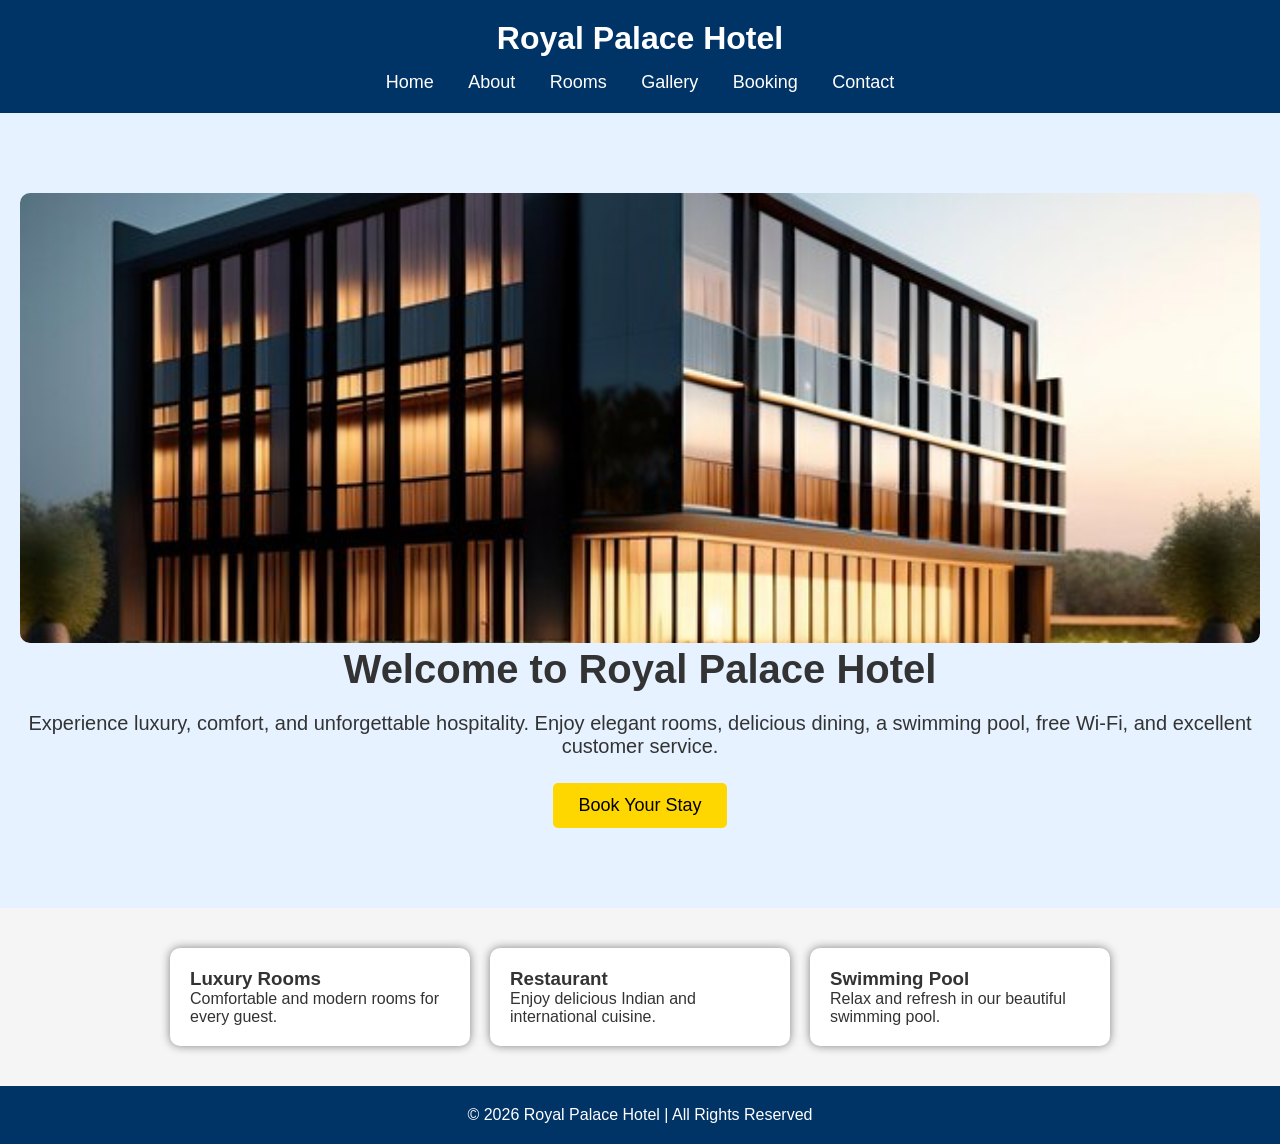
<file: index.html>
<!DOCTYPE html>
<html lang="en">
<head>
    <meta charset="UTF-8">
    <meta name="viewport" content="width=device-width, initial-scale=1.0">
    <title>Royal Palace Hotel</title>

    <meta name="description" content="Royal Palace Hotel offers luxury rooms, comfortable accommodation, fine dining, swimming pool, modern facilities, and easy online room booking for a memorable and relaxing stay.">
    <meta name="keywords" content="hotel, luxury hotel, rooms, booking, accommodation">

    <link rel="stylesheet" href="style.css">
</head>

<body>

<header>
    <h1>Royal Palace Hotel</h1>

    <nav>
        <a href="index.html">Home</a>
        <a href="about.html">About</a>
        <a href="rooms.html">Rooms</a>
        <a href="gallery.html">Gallery</a>
        <a href="booking.html">Booking</a>
        <a href="contact.html">Contact</a>
    </nav>
</header>

<section class="hero">
    <img src="images/hotel-banner.jpg"
alt="Royal Palace Hotel" class="banner">
    <h2>Welcome to Royal Palace Hotel</h2>

    <p>
        Experience luxury, comfort, and unforgettable hospitality.
        Enjoy elegant rooms, delicious dining, a swimming pool,
        free Wi-Fi, and excellent customer service.
    </p>

    <a href="booking.html">
        <button>Book Your Stay</button>
    </a>
</section>

<section class="features">

    <div class="card">
        <h3>Luxury Rooms</h3>
        <p>Comfortable and modern rooms for every guest.</p>
    </div>

    <div class="card">
        <h3>Restaurant</h3>
        <p>Enjoy delicious Indian and international cuisine.</p>
    </div>

    <div class="card">
        <h3>Swimming Pool</h3>
        <p>Relax and refresh in our beautiful swimming pool.</p>
    </div>

</section>

<footer>
    <p>© 2026 Royal Palace Hotel | All Rights Reserved</p>
</footer>
<!--Start of Tawk.to Script-->
<script type="text/javascript">
var Tawk_API=Tawk_API||{}, Tawk_LoadStart=new Date();
(function(){
var s1=document.createElement("script"),s0=document.getElementsByTagName("script")[0];
s1.async=true;
s1.src='https://embed.tawk.to/6a45e98f4b956a1d4cbbbc72/1jsghgn4h';
s1.charset='UTF-8';
s1.setAttribute('crossorigin','*');
s0.parentNode.insertBefore(s1,s0);
})();
</script>
<!--End of Tawk.to Script-->
</body>
</html>
</file>
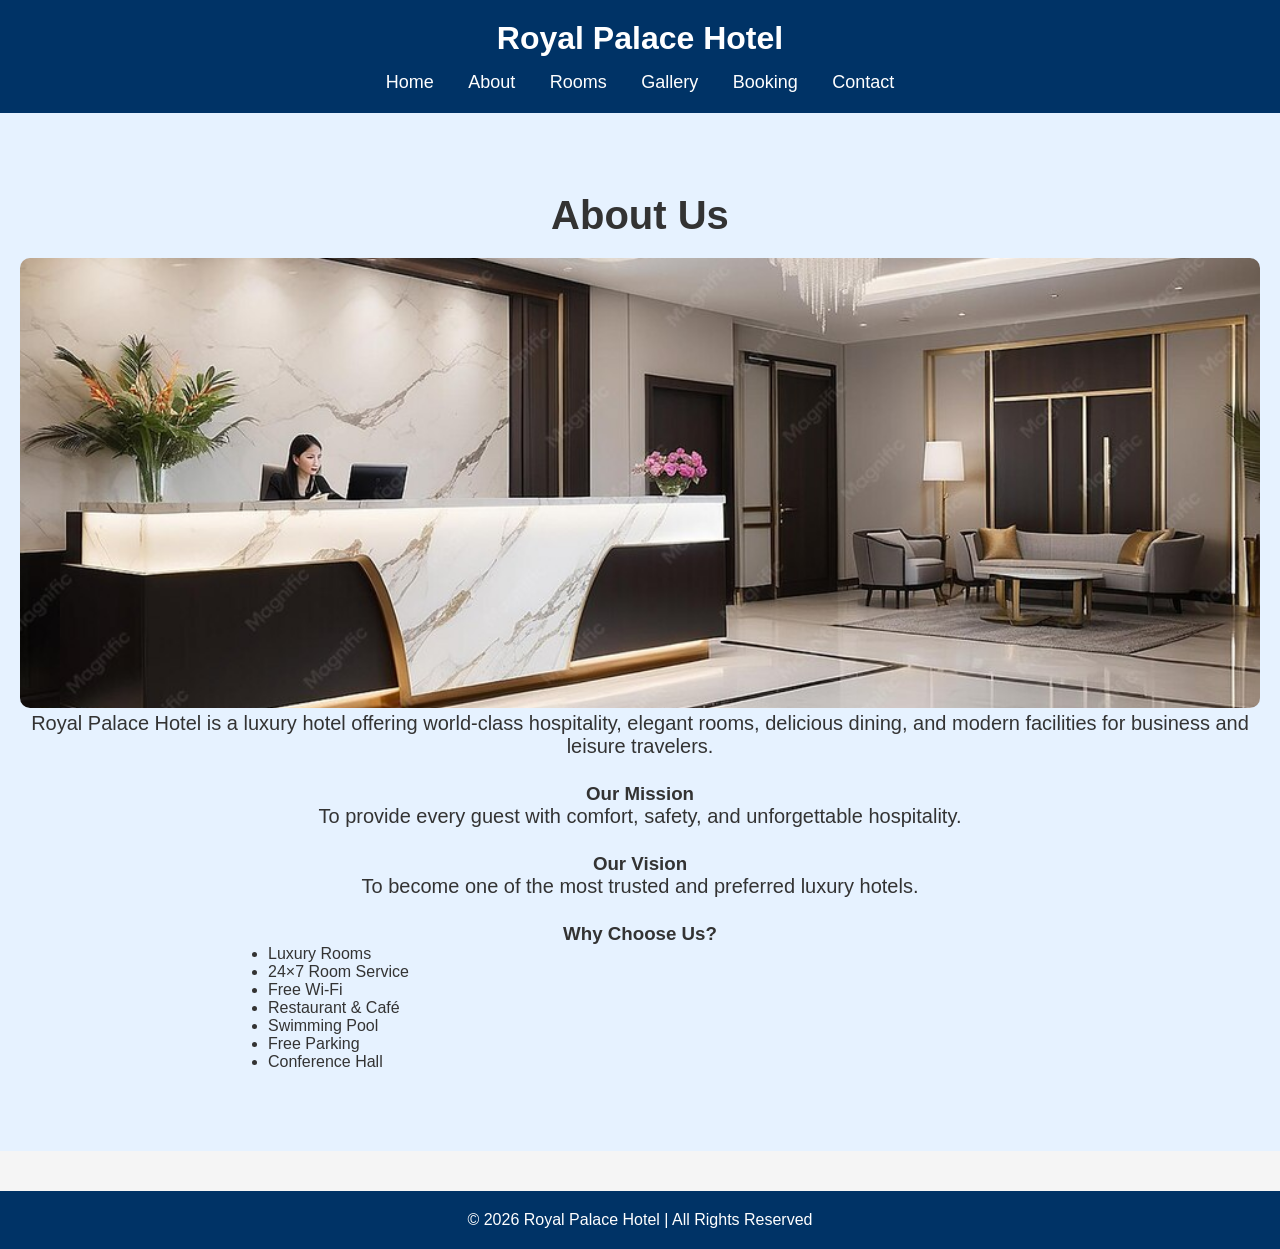
<file: about.html>
<!DOCTYPE html>
<html lang="en">
<head>
    <meta charset="UTF-8">
   <meta name="description" content="Learn about Royal Palace Hotel, our hospitality, premium services, experienced staff, and commitment to providing a comfortable and memorable stay for every guest.">
    <title>About - Royal Palace Hotel</title>
    <link rel="stylesheet" href="style.css">
</head>
<body>

<header>
    <h1>Royal Palace Hotel</h1>
    <nav>
        <a href="index.html">Home</a>
        <a href="about.html">About</a>
        <a href="rooms.html">Rooms</a>
        <a href="gallery.html">Gallery</a>
        <a href="booking.html">Booking</a>
        <a href="contact.html">Contact</a>
    </nav>
</header>

<section class="hero">
    <h2>About Us</h2>

    <img src="images/reception.jpg" alt="Royal Palace Hotel" class="banner">

    <p>
        Royal Palace Hotel is a luxury hotel offering world-class
        hospitality, elegant rooms, delicious dining, and modern
        facilities for business and leisure travelers.
    </p>

    <h3>Our Mission</h3>
    <p>
        To provide every guest with comfort, safety, and unforgettable
        hospitality.
    </p>

    <h3>Our Vision</h3>
    <p>
        To become one of the most trusted and preferred luxury hotels.
    </p>

    <h3>Why Choose Us?</h3>

    <ul style="text-align:left; width:60%; margin:auto;">
        <li>Luxury Rooms</li>
        <li>24×7 Room Service</li>
        <li>Free Wi-Fi</li>
        <li>Restaurant & Café</li>
        <li>Swimming Pool</li>
        <li>Free Parking</li>
        <li>Conference Hall</li>
    </ul>
</section>

<footer>
    <p>© 2026 Royal Palace Hotel | All Rights Reserved</p>
</footer>
<!--Start of Tawk.to Script-->
<script type="text/javascript">
var Tawk_API=Tawk_API||{}, Tawk_LoadStart=new Date();
(function(){
var s1=document.createElement("script"),s0=document.getElementsByTagName("script")[0];
s1.async=true;
s1.src='https://embed.tawk.to/6a45e98f4b956a1d4cbbbc72/1jsghgn4h';
s1.charset='UTF-8';
s1.setAttribute('crossorigin','*');
s0.parentNode.insertBefore(s1,s0);
})();
</script>
<!--End of Tawk.to Script-->
</body>
</html>
</file>
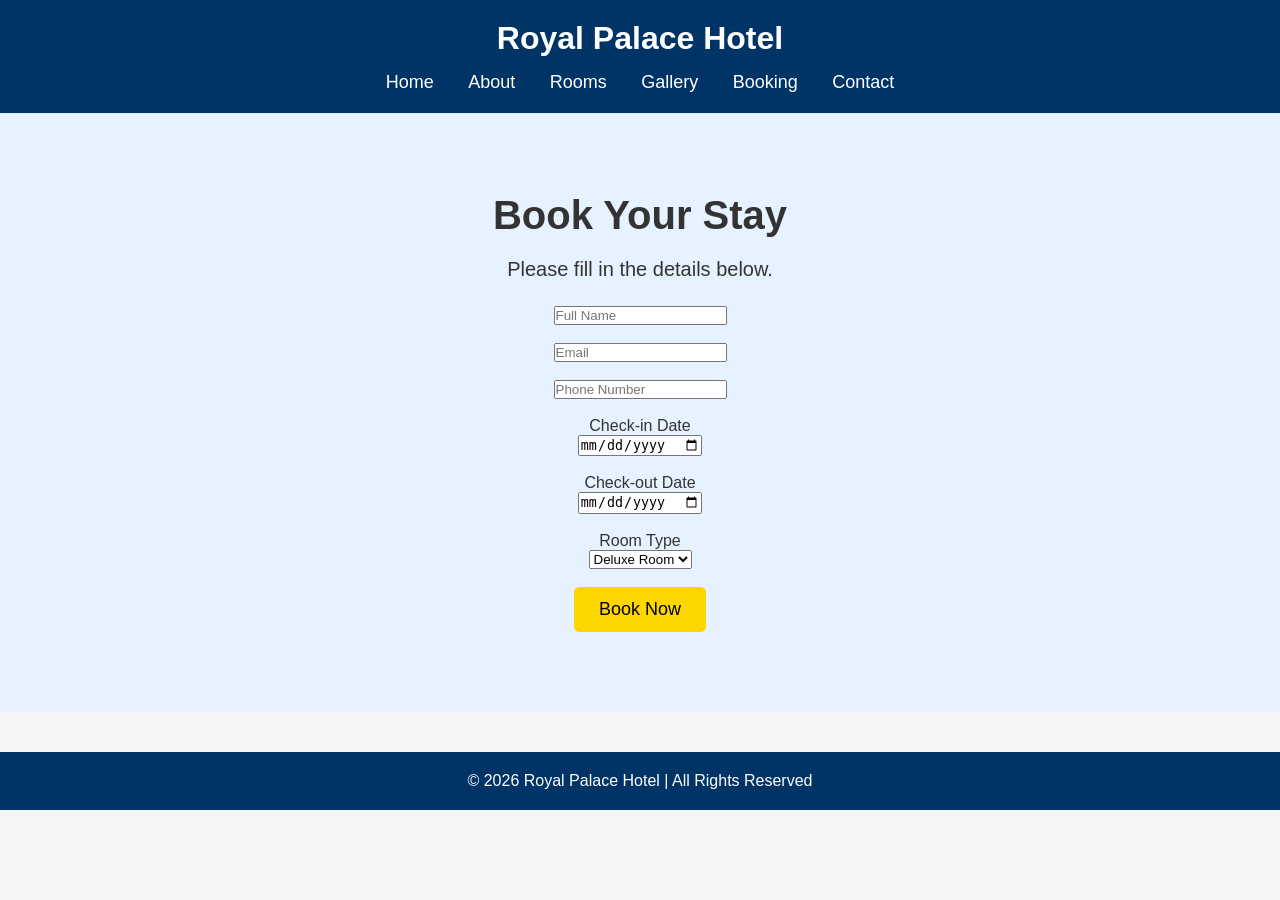
<file: booking.html>
<!DOCTYPE html>
<html lang="en">
<head>
    <meta charset="UTF-8">
   <meta name="description" content="Book your stay at Royal Palace Hotel quickly and easily using our online booking form for a comfortable and memorable experience.">
    <title>Book a Room - Royal Palace Hotel</title>
    <link rel="stylesheet" href="style.css">
</head>
<body>

<header>
    <h1>Royal Palace Hotel</h1>

    <nav>
        <a href="index.html">Home</a>
        <a href="about.html">About</a>
        <a href="rooms.html">Rooms</a>
        <a href="gallery.html">Gallery</a>
        <a href="booking.html">Booking</a>
        <a href="contact.html">Contact</a>
    </nav>
</header>

<section class="hero">
    <h2>Book Your Stay</h2>
    <p>Please fill in the details below.</p>

    <form onsubmit="return validateForm()">

        <input type="text" id="name" placeholder="Full Name"><br><br>

        <input type="email" id="email" placeholder="Email"><br><br>

        <input type="tel" id="phone" placeholder="Phone Number"><br><br>

        <label>Check-in Date</label><br>
        <input type="date" id="checkin"><br><br>

        <label>Check-out Date</label><br>
        <input type="date" id="checkout"><br><br>

        <label>Room Type</label><br>
        <select id="room">
            <option>Deluxe Room</option>
            <option>Suite Room</option>
        </select><br><br>

        <button type="submit">Book Now</button>

    </form>
</section>

<footer>
    <p>© 2026 Royal Palace Hotel | All Rights Reserved</p>
</footer>

<script src="script.js"></script>
<!--Start of Tawk.to Script-->
<script type="text/javascript">
var Tawk_API=Tawk_API||{}, Tawk_LoadStart=new Date();
(function(){
var s1=document.createElement("script"),s0=document.getElementsByTagName("script")[0];
s1.async=true;
s1.src='https://embed.tawk.to/6a45e98f4b956a1d4cbbbc72/1jsghgn4h';
s1.charset='UTF-8';
s1.setAttribute('crossorigin','*');
s0.parentNode.insertBefore(s1,s0);
})();
</script>
<!--End of Tawk.to Script-->
</body>
</html>
</file>
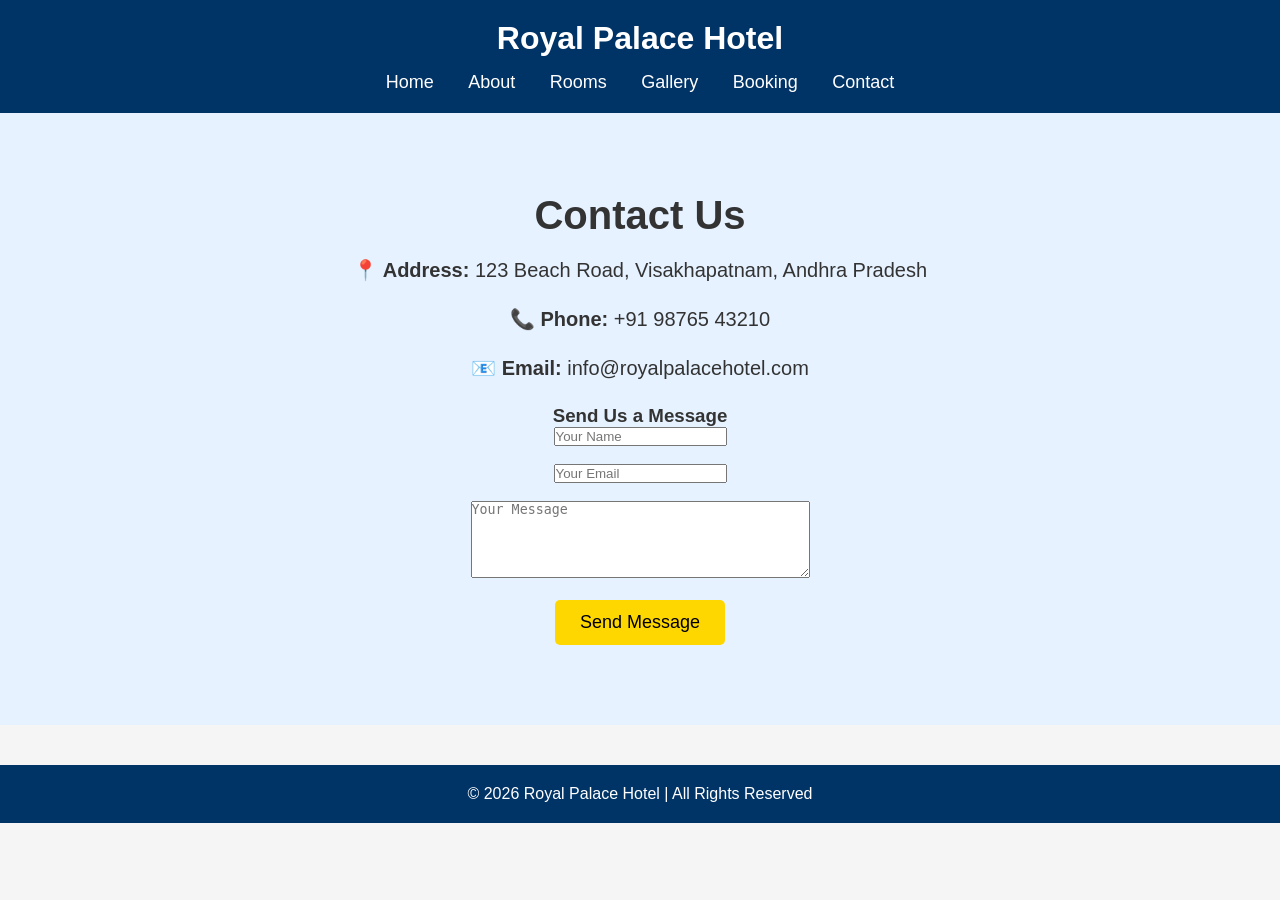
<file: contact.html>
<!DOCTYPE html>
<html lang="en">
<head>
    <meta charset="UTF-8">
    <meta name="description" content="Contact Royal Palace Hotel for reservations, enquiries, location details, phone number, email, and customer support.">
    <title>Contact Us - Royal Palace Hotel</title>
    <link rel="stylesheet" href="style.css">
</head>
<body>

<header>
    <h1>Royal Palace Hotel</h1>

    <nav>
        <a href="index.html">Home</a>
        <a href="about.html">About</a>
        <a href="rooms.html">Rooms</a>
        <a href="gallery.html">Gallery</a>
        <a href="booking.html">Booking</a>
        <a href="contact.html">Contact</a>
    </nav>
</header>

<section class="hero">
    <h2>Contact Us</h2>

    <p><strong>📍 Address:</strong> 123 Beach Road, Visakhapatnam, Andhra Pradesh</p>

    <p><strong>📞 Phone:</strong> +91 98765 43210</p>

    <p><strong>📧 Email:</strong> info@royalpalacehotel.com</p>

    <h3>Send Us a Message</h3>

    <form>
        <input type="text" placeholder="Your Name"><br><br>

        <input type="email" placeholder="Your Email"><br><br>

        <textarea rows="5" cols="40" placeholder="Your Message"></textarea><br><br>

        <button type="submit">Send Message</button>
    </form>

</section>

<footer>
    <p>© 2026 Royal Palace Hotel | All Rights Reserved</p>
</footer>
<!--Start of Tawk.to Script-->
<script type="text/javascript">
var Tawk_API=Tawk_API||{}, Tawk_LoadStart=new Date();
(function(){
var s1=document.createElement("script"),s0=document.getElementsByTagName("script")[0];
s1.async=true;
s1.src='https://embed.tawk.to/6a45e98f4b956a1d4cbbbc72/1jsghgn4h';
s1.charset='UTF-8';
s1.setAttribute('crossorigin','*');
s0.parentNode.insertBefore(s1,s0);
})();
</script>
<!--End of Tawk.to Script-->
</body>
</html>
</file>
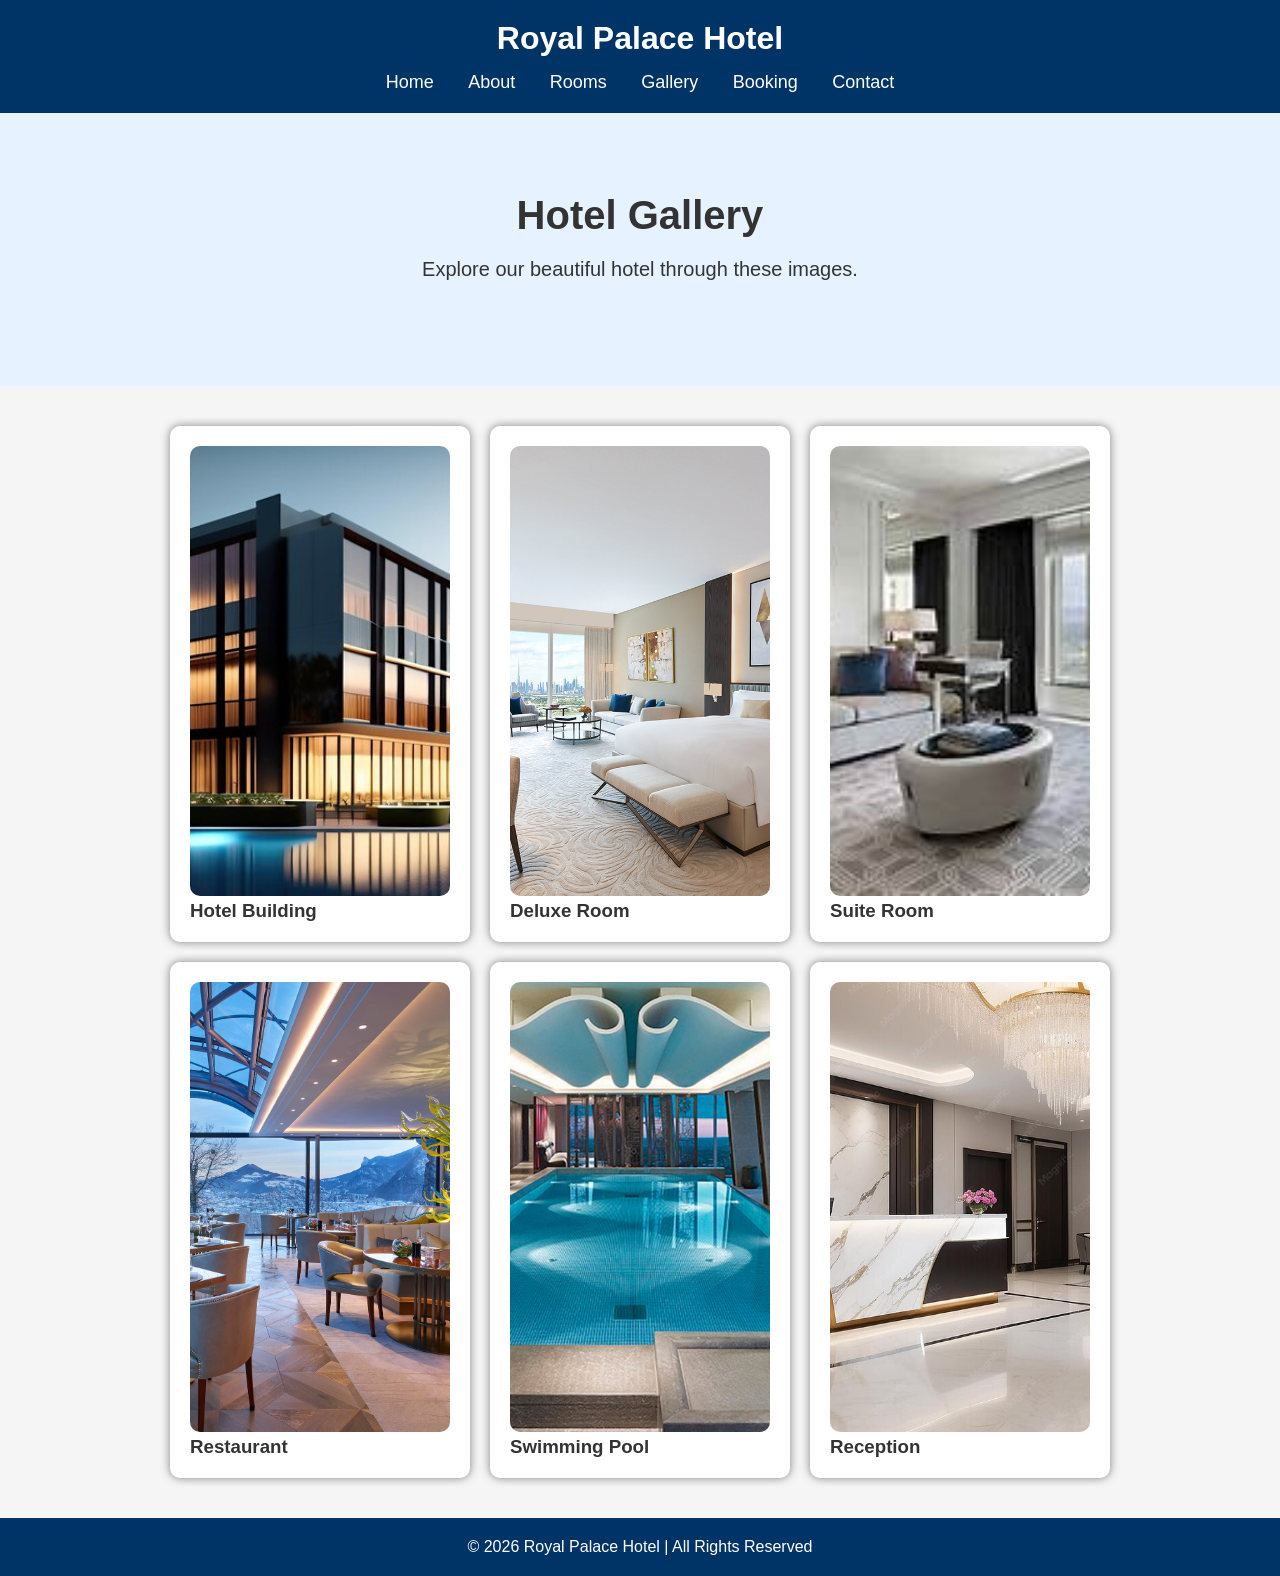
<file: gallery.html>
<!DOCTYPE html>
<html lang="en">
<head>
    <meta charset="UTF-8">
   <meta name="description" content="View the Royal Palace Hotel gallery featuring luxury rooms, restaurant, swimming pool, reception, and beautiful hotel interiors.">
    <title>Gallery - Royal Palace Hotel</title>
    <link rel="stylesheet" href="style.css">
</head>
<body>

<header>
    <h1>Royal Palace Hotel</h1>

    <nav>
        <a href="index.html">Home</a>
        <a href="about.html">About</a>
        <a href="rooms.html">Rooms</a>
        <a href="gallery.html">Gallery</a>
        <a href="booking.html">Booking</a>
        <a href="contact.html">Contact</a>
    </nav>
</header>

<section class="hero">
    <h2>Hotel Gallery</h2>
    <p>Explore our beautiful hotel through these images.</p>
</section>

<section class="features">

    <div class="card">
        <img src="images/hotel-banner.jpg" class="banner" alt="Hotel Building">
        <h3>Hotel Building</h3>
    </div>

    <div class="card">
        <img src="images/deluxe-room.jpg" class="banner" alt="Deluxe Room">
        <h3>Deluxe Room</h3>
    </div>

    <div class="card">
        <img src="images/suite-room.jpg" class="banner" alt="Suite Room">
        <h3>Suite Room</h3>
    </div>

    <div class="card">
        <img src="images/restaurant.jpg" class="banner" alt="Restaurant">
        <h3>Restaurant</h3>
    </div>

    <div class="card">
        <img src="images/swimming-pool.jpg" class="banner" alt="Swimming Pool">
        <h3>Swimming Pool</h3>
    </div>

    <div class="card">
        <img src="images/reception.jpg" class="banner" alt="Reception">
        <h3>Reception</h3>
    </div>

</section>

<footer>
    <p>© 2026 Royal Palace Hotel | All Rights Reserved</p>
</footer>
<!--Start of Tawk.to Script-->
<script type="text/javascript">
var Tawk_API=Tawk_API||{}, Tawk_LoadStart=new Date();
(function(){
var s1=document.createElement("script"),s0=document.getElementsByTagName("script")[0];
s1.async=true;
s1.src='https://embed.tawk.to/6a45e98f4b956a1d4cbbbc72/1jsghgn4h';
s1.charset='UTF-8';
s1.setAttribute('crossorigin','*');
s0.parentNode.insertBefore(s1,s0);
})();
</script>
<!--End of Tawk.to Script-->
</body>
</html>
</file>
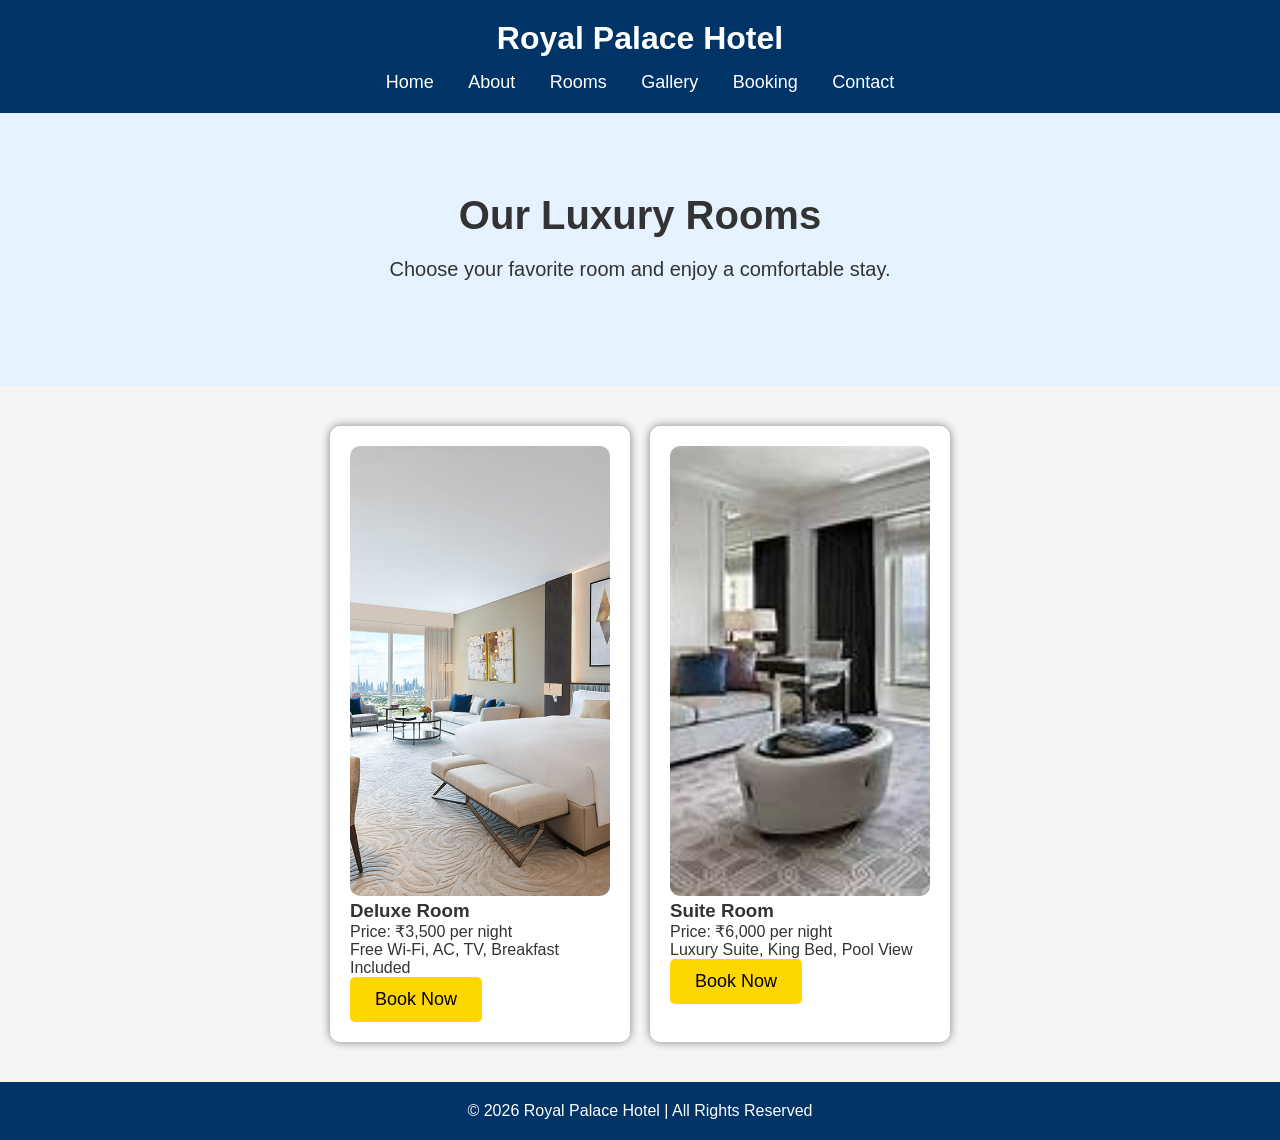
<file: rooms.html>
<!DOCTYPE html>
<html lang="en">
<head>
    <meta charset="UTF-8">
    <meta name="description" content="Explore Deluxe Rooms, Luxury Suites, room facilities, pricing, and comfortable accommodation options available at Royal Palace Hotel.">
    <title>Rooms - Royal Palace Hotel</title>
    <link rel="stylesheet" href="style.css">
</head>
<body>

<header>
    <h1>Royal Palace Hotel</h1>

    <nav>
        <a href="index.html">Home</a>
        <a href="about.html">About</a>
        <a href="rooms.html">Rooms</a>
        <a href="gallery.html">Gallery</a>
        <a href="booking.html">Booking</a>
        <a href="contact.html">Contact</a>
    </nav>
</header>

<section class="hero">
    <h2>Our Luxury Rooms</h2>
    <p>Choose your favorite room and enjoy a comfortable stay.</p>
</section>

<section class="features">

    <div class="card">
        <img src="images/deluxe-room.jpg" class="banner" alt="Deluxe Room">
        <h3>Deluxe Room</h3>
        <p>Price: ₹3,500 per night</p>
        <p>Free Wi-Fi, AC, TV, Breakfast Included</p>
        <a href="booking.html"><button>Book Now</button></a>
    </div>

    <div class="card">
        <img src="images/suite-room.jpg" class="banner" alt="Suite Room">
        <h3>Suite Room</h3>
        <p>Price: ₹6,000 per night</p>
        <p>Luxury Suite, King Bed, Pool View</p>
        <a href="booking.html"><button>Book Now</button></a>
    </div>

</section>

<footer>
    <p>© 2026 Royal Palace Hotel | All Rights Reserved</p>
</footer>
<!--Start of Tawk.to Script-->
<script type="text/javascript">
var Tawk_API=Tawk_API||{}, Tawk_LoadStart=new Date();
(function(){
var s1=document.createElement("script"),s0=document.getElementsByTagName("script")[0];
s1.async=true;
s1.src='https://embed.tawk.to/6a45e98f4b956a1d4cbbbc72/1jsghgn4h';
s1.charset='UTF-8';
s1.setAttribute('crossorigin','*');
s0.parentNode.insertBefore(s1,s0);
})();
</script>
<!--End of Tawk.to Script-->
</body>
</html>
</file>
<file: style.css>
*{
    margin:0;
    padding:0;
    box-sizing:border-box;
}

body{
    font-family:Arial, sans-serif;
    background:#f5f5f5;
    color:#333;
}

header{
    background:#003366;
    color:white;
    padding:20px;
    text-align:center;
}

nav{
    margin-top:15px;
}

nav a{
    color:white;
    text-decoration:none;
    margin:0 15px;
    font-size:18px;
}

nav a:hover{
    color:gold;
}

.hero{
    text-align:center;
    padding:80px 20px;
    background:#e6f2ff;
}

.hero h2{
    font-size:40px;
    margin-bottom:20px;
}

.hero p{
    font-size:20px;
    margin-bottom:25px;
}

button{
    background:gold;
    color:black;
    padding:12px 25px;
    border:none;
    border-radius:5px;
    font-size:18px;
    cursor:pointer;
}

button:hover{
    background:orange;
}

.features{
    display:flex;
    justify-content:center;
    gap:20px;
    margin:40px;
    flex-wrap:wrap;
}

.card{
    background:white;
    width:300px;
    padding:20px;
    border-radius:10px;
    box-shadow:0 0 10px gray;
}

footer{
    background:#003366;
    color:white;
    text-align:center;
    padding:20px;
    margin-top:40px;
}

.banner{
    width:100%;
    height:450px;
    object-fit:cover;
    border-radius:10px;
}
</file>
